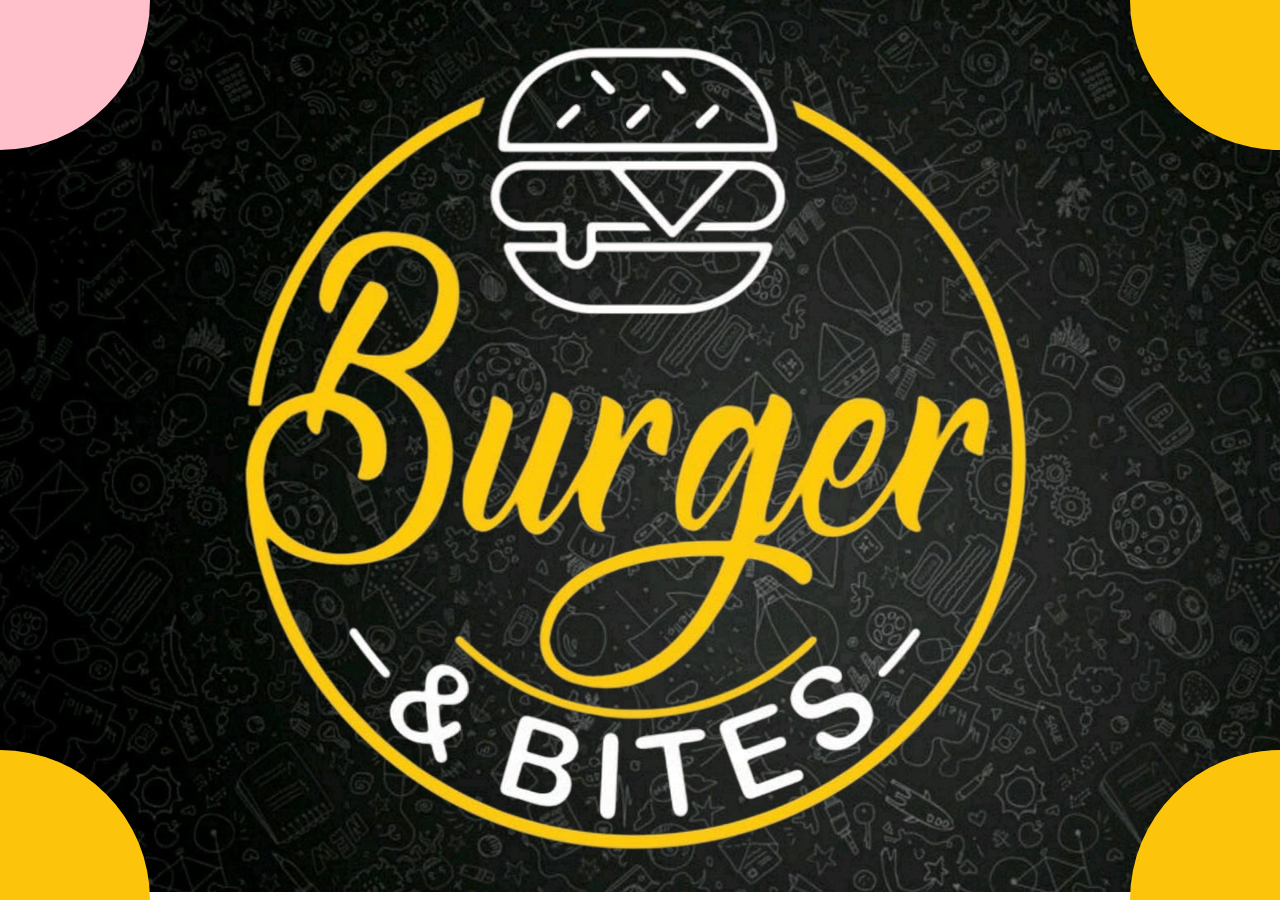
<file: index.html>
<!DOCTYPE html>
<html lang="en">
<head>
    <title>Burger and Bites</title>
    <link rel = "stylesheet" href = "CSS/Style.css">
</head>
<body>
    <div class = "Logo">
        <img  src = "Images/mainLogoRemovedBg.png">
    </div>

 <div class="grid grid-item1"></div>
 <div class="grid grid-item2"></div>
 <div class="grid grid-item3"></div>
 <div class="grid grid-item4"></div>
 


</body>
</html>
</file>
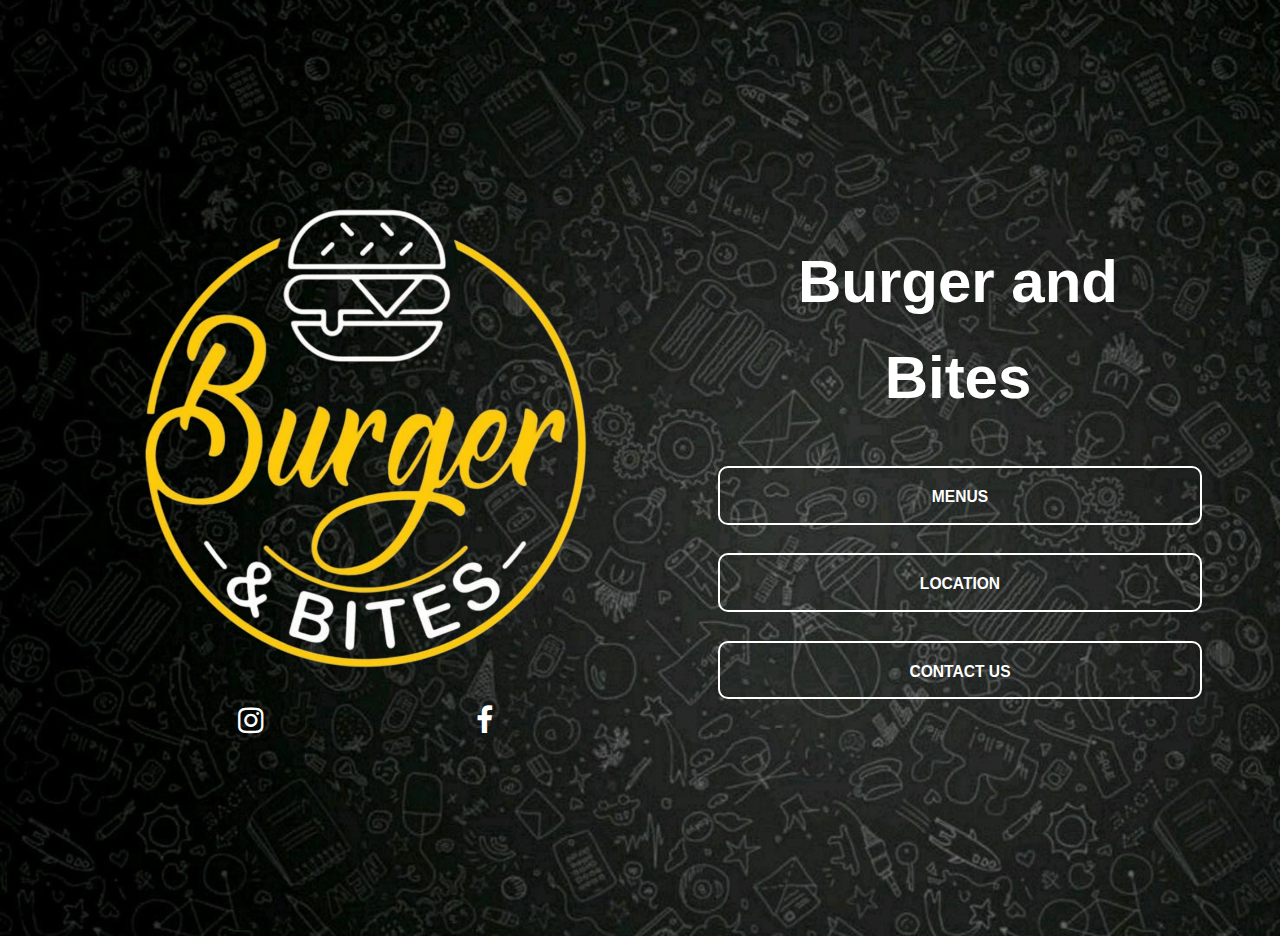
<file: V3/index.html>
<!DOCTYPE html>
<html lang="en">
<head>
  <meta charset="UTF-8">
  <meta name="viewport" content="width=device-width, initial-scale=1.0">
  <title>BURGER & BITES</title>
  <link rel="stylesheet" href="CSS/style.css">
  <link rel="stylesheet" href="https://cdnjs.cloudflare.com/ajax/libs/font-awesome/4.7.0/css/font-awesome.min.css">

</head>
<body>
  <div class = "grid-container">
    <div class="empty"></div>
    <div class="left">
      <div class="Logo">
        <img src="Images/mainLogoRemovedBg.png" height="500" width="500" alt="Burger and Bites Logo">
      </div>
      <a href="https://www.instagram.com/burger.and.bites?utm_source=ig_web_button_share_sheet&igsh=OGQ5ZDc2ODk2ZA==" class="fa fa-instagram"></a>
      <a href="https://www.facebook.com/profile.php?id=100090618771920&mibextid=hIlR13" class="fa fa-facebook"></a>
    </div>
    <div class="right">
      <h1 class="title">Burger and Bites</h1>
      <div class="NavBut" onclick="window.location.href='./menuNav.html'">
          <button type="button" class="but">
            <h3>MENUS</h3>
          </button>
      </div>
      <div class="NavBut"  onclick="window.location.href='https://maps.app.goo.gl/Y68H1bPoHRrZ4wAL7'">
          <button type="button" class="but">
            <h3>LOCATION</h3>
          </button>
      </div>
      <!--Need help with this drop down menu or if you have other ideas please let me know-->
      <div class="NavBut dropdown">
        <button onclick="toggleDropdown()" class="but"><h3>CONTACT US</h3></button>
        <div id="contactDropdown" class="dropdown-content">
          <a href="tel:+123456789">Call Us</a>
          <a href="mailto:info@burgerandbites.com">Email Us</a>
          <!-- Add more contact options as needed -->
        </div>
      </div>
    </div>
    <div class="empty"></div>
  </div>

  <script>
    function toggleDropdown() {
        var dropdown = document.getElementById('contactDropdown');
        if (dropdown) {
            dropdown.style.display = (dropdown.style.display === 'none' || dropdown.style.display === '') ? 'block' : 'none';
        }
    }

    var contactDropdownBtn = document.getElementById('contactDropdownBtn');
    if (contactDropdownBtn) {
        contactDropdownBtn.addEventListener('click', toggleDropdown);
    }

    window.onclick = function (event) {
        var dropdown = document.getElementById('contactDropdown');
        if (dropdown && !event.target.closest('.dropdown')) {
            dropdown.style.display = 'none';
        }
    }
</script>





</body>
</html>
</file>
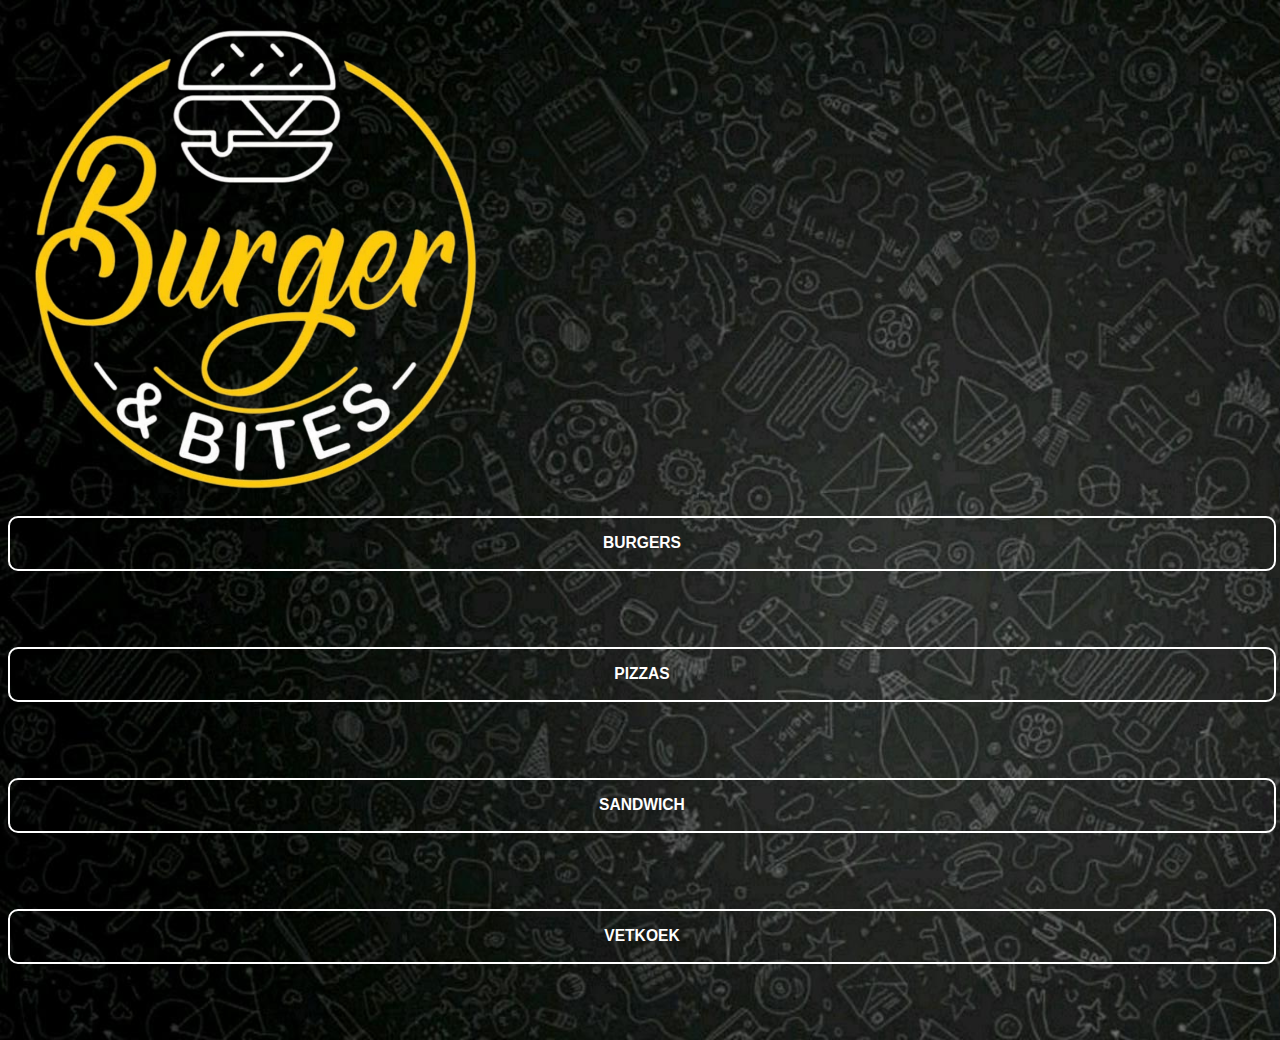
<file: V3/menuNav.html>
<!DOCTYPE html>
<html lang="en">
<head>
  <meta charset="UTF-8">
  <meta name="viewport" content="width=device-width, initial-scale=1.0">
  <title>BURGER & BITES</title>
  <link rel="stylesheet" href="CSS/style.css">
  <link href="https://cdn.jsdelivr.net/npm/bootstrap@5.3.2/dist/css/bootstrap.min.css" rel="stylesheet" integrity="sha384-T3c6CoIi6uLrA9TneNEoa7RxnatzjcDSCmG1MXxSR1GAsXEV/Dwwykc2MPK8M2HN" crossorigin="anonymous">
</head>
<body>
    <div class = "container mx-auto">
        <div class = "col-md-12 d-flex justify-content-center">
                <a href="./index.html">
                    <img src="./Images/mainLogoRemovedBg.png" height="500" width="500" alt="Burger and Bites Logo">
                </a>
            </div>
            <div class = "row-md-12 d-flex justify-content-center">
                <div class="NavBut" onclick="window.location.href='./menus/burgers.html'">
                    <button type="button" class="but">
                      <h3>BURGERS</h3>
                    </button>
                  </div>                  
                <div class="NavBut" onclick="window.location.href='./menus/pizzas.html'">
                    <button type="button" class="but">
                        <h3>PIZZAS</h3>
                    </button>
                </div>
                <div class="NavBut" onclick="window.location.href='./menus/sandwich.html'">
                    <button type="button" class="but">
                    <h3>SANDWICH</h3>
                </button>
                </div>
                <div class="NavBut" onclick="window.location.href='./menus/vetkoek.html'">
                    <button type="button" class="but">
                    <h3>VETKOEK</h3>
                </button>
                </div>
            </div>
        </div>
    </div>

    

    <script src="https://cdn.jsdelivr.net/npm/bootstrap@5.3.2/dist/js/bootstrap.bundle.min.js" integrity="sha384-C6RzsynM9kWDrMNeT87bh95OGNyZPhcTNXj1NW7RuBCsyN/o0jlpcV8Qyq46cDfL" crossorigin="anonymous"></script>
    <script src="https://cdn.jsdelivr.net/npm/@popperjs/core@2.11.8/dist/umd/popper.min.js" integrity="sha384-I7E8VVD/ismYTF4hNIPjVp/Zjvgyol6VFvRkX/vR+Vc4jQkC+hVqc2pM8ODewa9r" crossorigin="anonymous"></script>
    <script src="https://cdn.jsdelivr.net/npm/bootstrap@5.3.2/dist/js/bootstrap.min.js" integrity="sha384-BBtl+eGJRgqQAUMxJ7pMwbEyER4l1g+O15P+16Ep7Q9Q+zqX6gSbd85u4mG4QzX+" crossorigin="anonymous"></script>

</body>
</html>
</file>
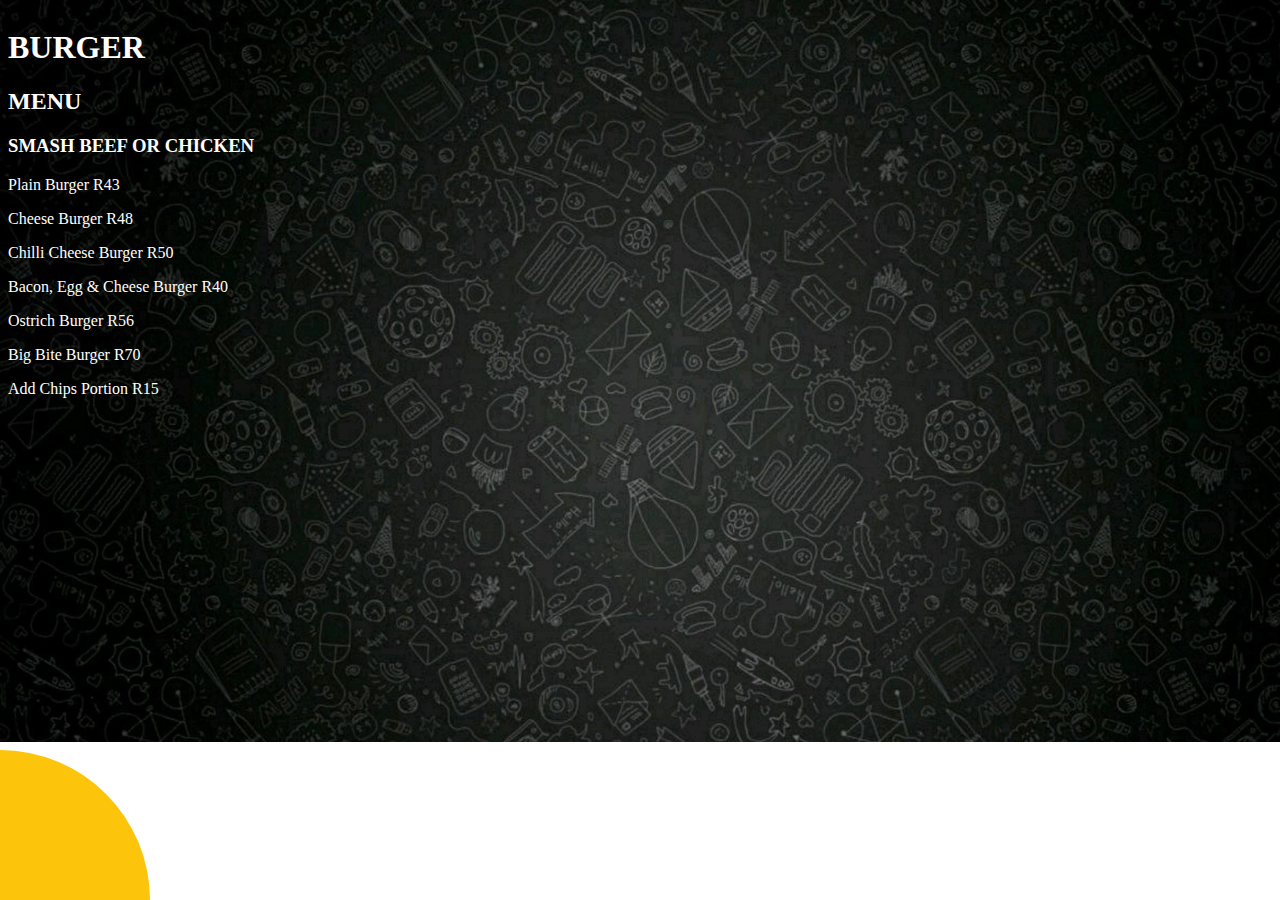
<file: V1/menus/burgers.html>
<!DOCTYPE html>
<html lang="en">
<head>
    <title>Burger and Bites</title>
    <link rel = "stylesheet" href = "../CSS/Style.css">
</head>
<body>
    <div class = "Logo">
        <!--<img  src = "Images/mainLogoRemovedBg.png">-->
    </div>


    <a href = "../../V1/index.html"><div class="grid grid-item3"></div></a>
 
    <h1>BURGER</h1>
    <h2>MENU</h2>

    <h3>SMASH BEEF OR CHICKEN</h3>
    
    <P>Plain Burger R43</P>
    <P>Cheese Burger R48</P>
    <P>Chilli Cheese Burger R50</P>
    <P>Bacon, Egg & Cheese Burger R40</P>
    <P>Ostrich Burger R56</P>
    <P>Big Bite Burger R70</P>
    <p>Add Chips Portion R15</p>



</body>
</html>
</file>
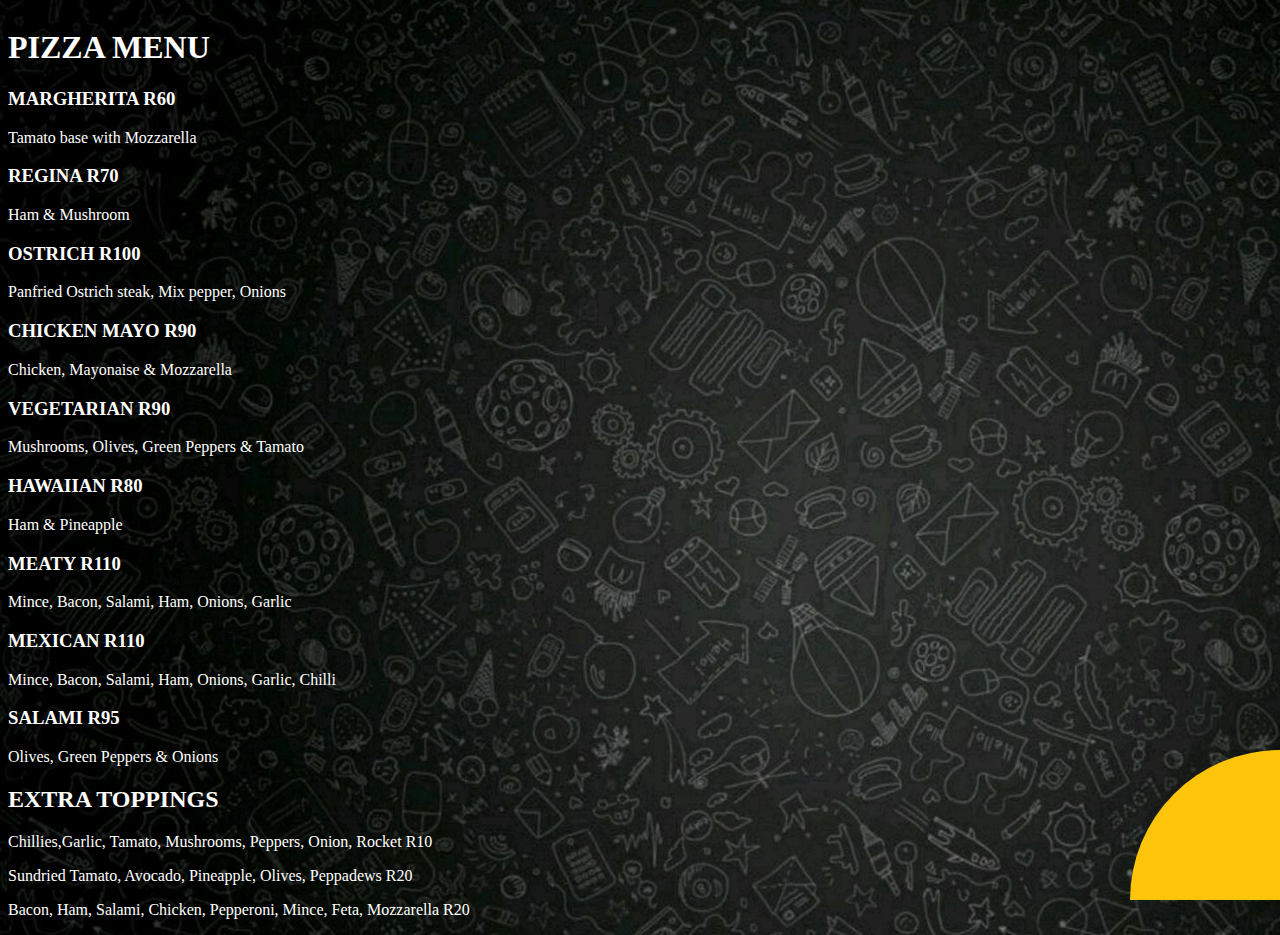
<file: V1/menus/pizzas.html>
<!DOCTYPE html>
<html lang="en">
<head>
    <title>Burger and Bites</title>
    <link rel = "stylesheet" href = "../CSS/Style.css">
</head>
<body>
    <div class = "Logo">
        <!--<img  src = "Images/mainLogoRemovedBg.png">-->
    </div>


    <a href = "../../V1/index.html"><div class="grid grid-item4"></div></a>
 
    <h1>PIZZA MENU</h1>
    

    <h3>MARGHERITA R60</h3>
    <p>Tamato base with Mozzarella</p>

    <h3>REGINA R70</h3>
    <p>Ham & Mushroom</p>

    <h3>OSTRICH R100</h3>
    <p>Panfried Ostrich steak, Mix pepper, Onions</p>

    <h3>CHICKEN MAYO R90</h3>
    <p>Chicken, Mayonaise & Mozzarella</p>

    <h3>VEGETARIAN R90</h3>
    <p>Mushrooms, Olives, Green Peppers & Tamato</p>

    <h3>HAWAIIAN R80</h3>
    <p>Ham & Pineapple</p>

    <h3>MEATY R110</h3>
    <p>Mince, Bacon, Salami, Ham, Onions, Garlic</p>

    <h3>MEXICAN R110</h3>
    <p>Mince, Bacon, Salami, Ham, Onions, Garlic, Chilli</p>

    <h3>SALAMI R95</h3>
    <p>Olives, Green Peppers & Onions</p>

    <h2>EXTRA TOPPINGS</h2>
    <p>Chillies,Garlic, Tamato, Mushrooms, Peppers, Onion, Rocket R10</p>
    <p>Sundried Tamato, Avocado, Pineapple, Olives, Peppadews R20</p>
    <p>Bacon, Ham, Salami, Chicken, Pepperoni, Mince, Feta, Mozzarella R20</p>
    

</body>
</html>
</file>
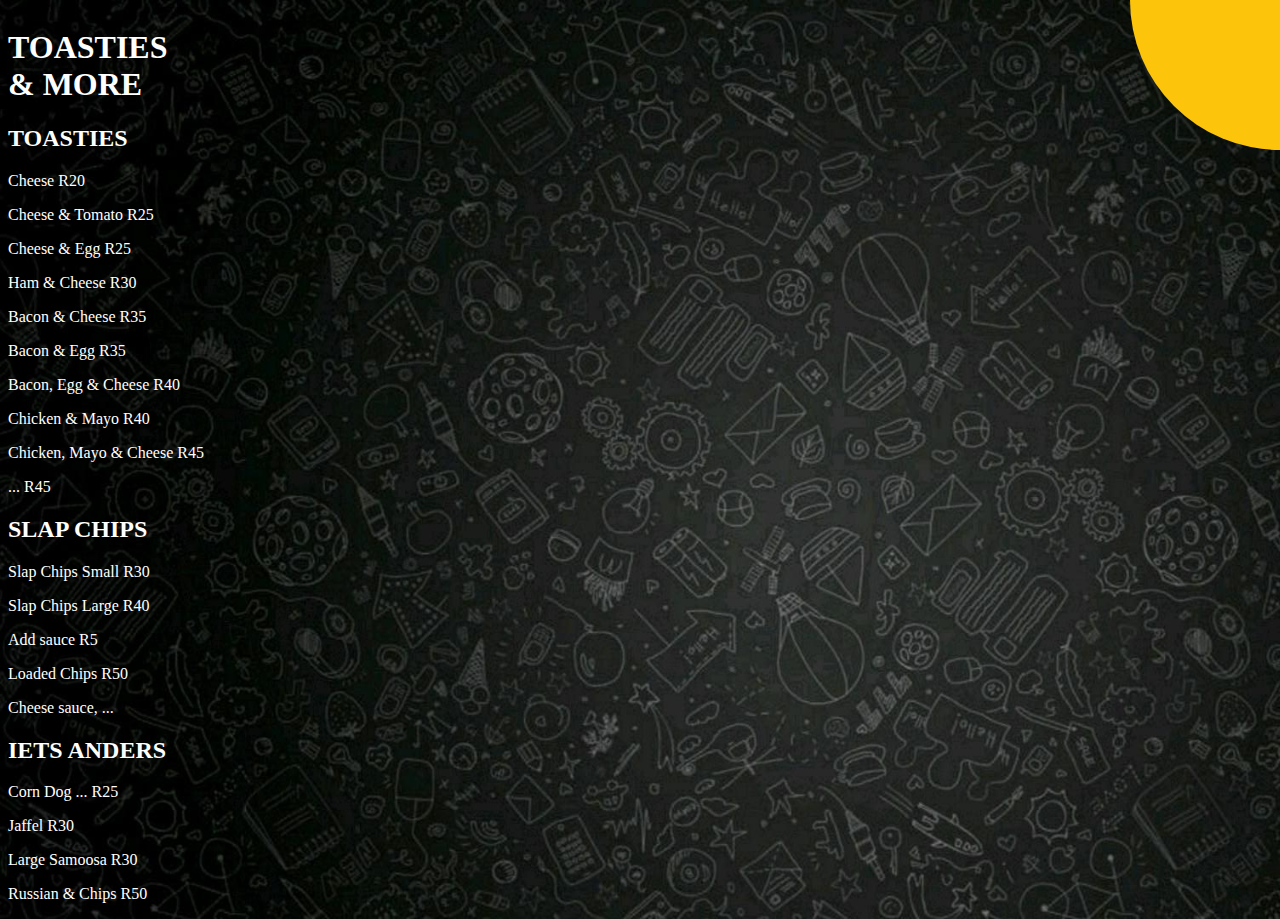
<file: V1/menus/sandwich.html>
<!DOCTYPE html>
<html lang="en">
<head>
    <title>Burger and Bites</title>
    <link rel = "stylesheet" href = "../CSS/Style.css">
</head>
<body>
    <div class = "Logo">
        <!--<img  src = "Images/mainLogoRemovedBg.png">-->
    </div>


    <a href = "../../V1/index.html"><div class="grid grid-item2"></div></a>

    <h1>TOASTIES <br> & MORE</h1>
    <h2>TOASTIES</h2>
    <p>Cheese R20</p>
    <p>Cheese & Tomato R25</p>
    <p>Cheese & Egg R25</p>
    <p>Ham & Cheese R30</p>
    <p>Bacon & Cheese R35</p>
    <p>Bacon & Egg R35</p>
    <p>Bacon, Egg & Cheese R40</p>
    <p>Chicken & Mayo R40</p>
    <p>Chicken, Mayo & Cheese R45</p>
    <p>... R45</p>

    <h2>SLAP CHIPS</h2>
    <p>Slap Chips Small R30</p>
    <p>Slap Chips Large R40</p>
    <p>Add sauce R5</p>
    <p>Loaded Chips R50</p>
    <p>Cheese sauce, ...</p>

    <h2>IETS ANDERS</h2>
    <p>Corn Dog ... R25</p>
    <p>Jaffel R30</p>
    <p>Large Samoosa R30</p>
    <p>Russian & Chips R50</p>



</body>
</html>
</file>
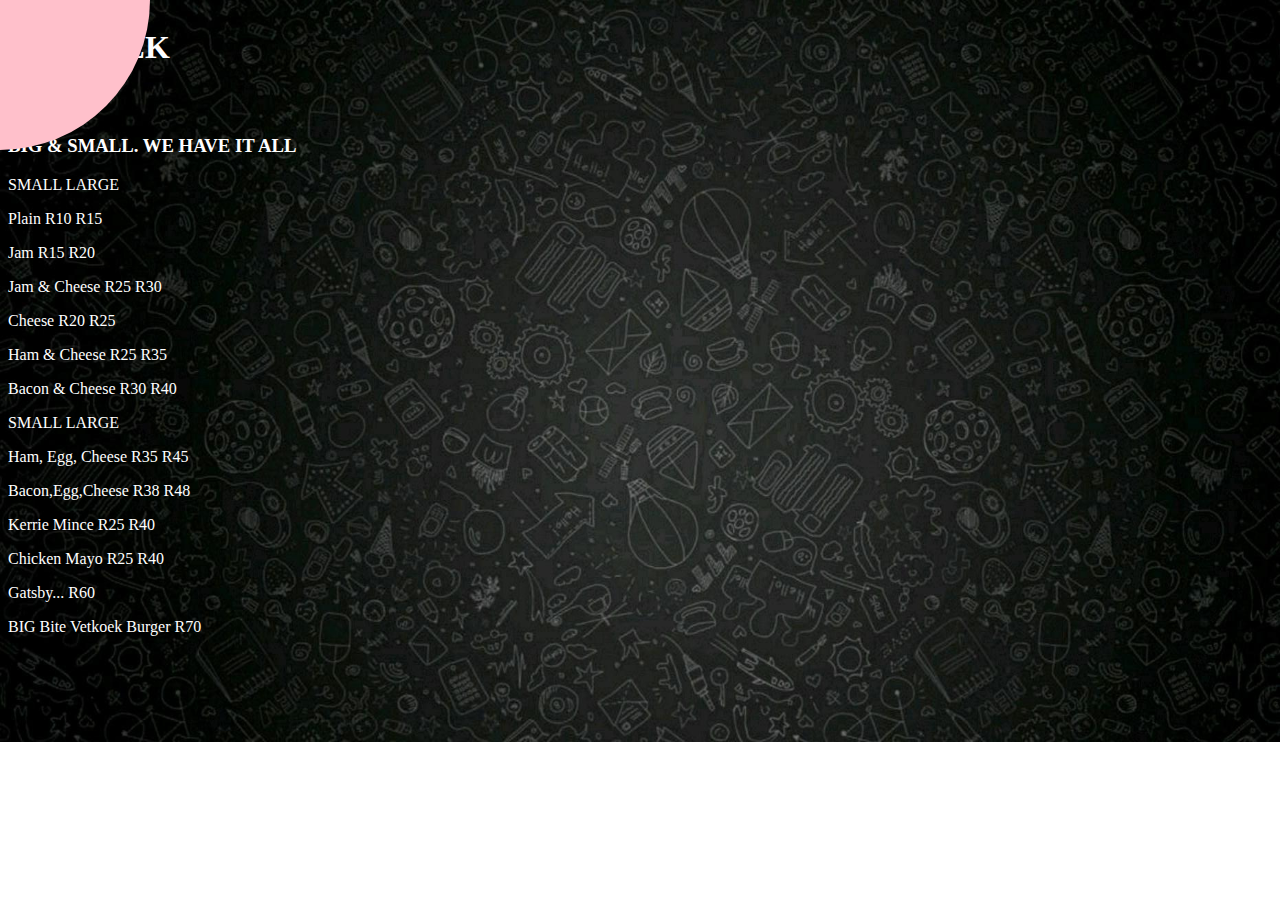
<file: V1/menus/vetkoek.html>
<!DOCTYPE html>
<html lang="en">
<head>
    <title>Burger and Bites</title>
    <link rel = "stylesheet" href = "../CSS/Style.css">
</head>
<body>
    <div class = "Logo">
        <!--<img  src = "Images/mainLogoRemovedBg.png">-->
    </div>

    <a href = "../../V1/index.html"><div class="grid grid-item1"></div></a>
 
 <h1>VETKOEK</h1>
 <h2>MENU</h2>

 <h3>BIG & SMALL. WE HAVE IT ALL</h3>
 <p>SMALL  LARGE</p> 
 <p>Plain R10  R15</p>
 <p>Jam R15 R20</p>
 <p>Jam & Cheese R25  R30</p>
 <p>Cheese R20  R25</p>
 <p>Ham & Cheese R25  R35</p>
 <p>Bacon & Cheese R30  R40</p>
 <p>SMALL  LARGE</p>
 <p>Ham, Egg, Cheese R35  R45</p>
 <p>Bacon,Egg,Cheese R38  R48</p>
 <p>Kerrie Mince R25  R40</p>
 <p>Chicken Mayo R25 R40</p>
 <p>Gatsby...  R60</p>
 <p>BIG Bite Vetkoek Burger R70</p>

</body>
</html>
</file>
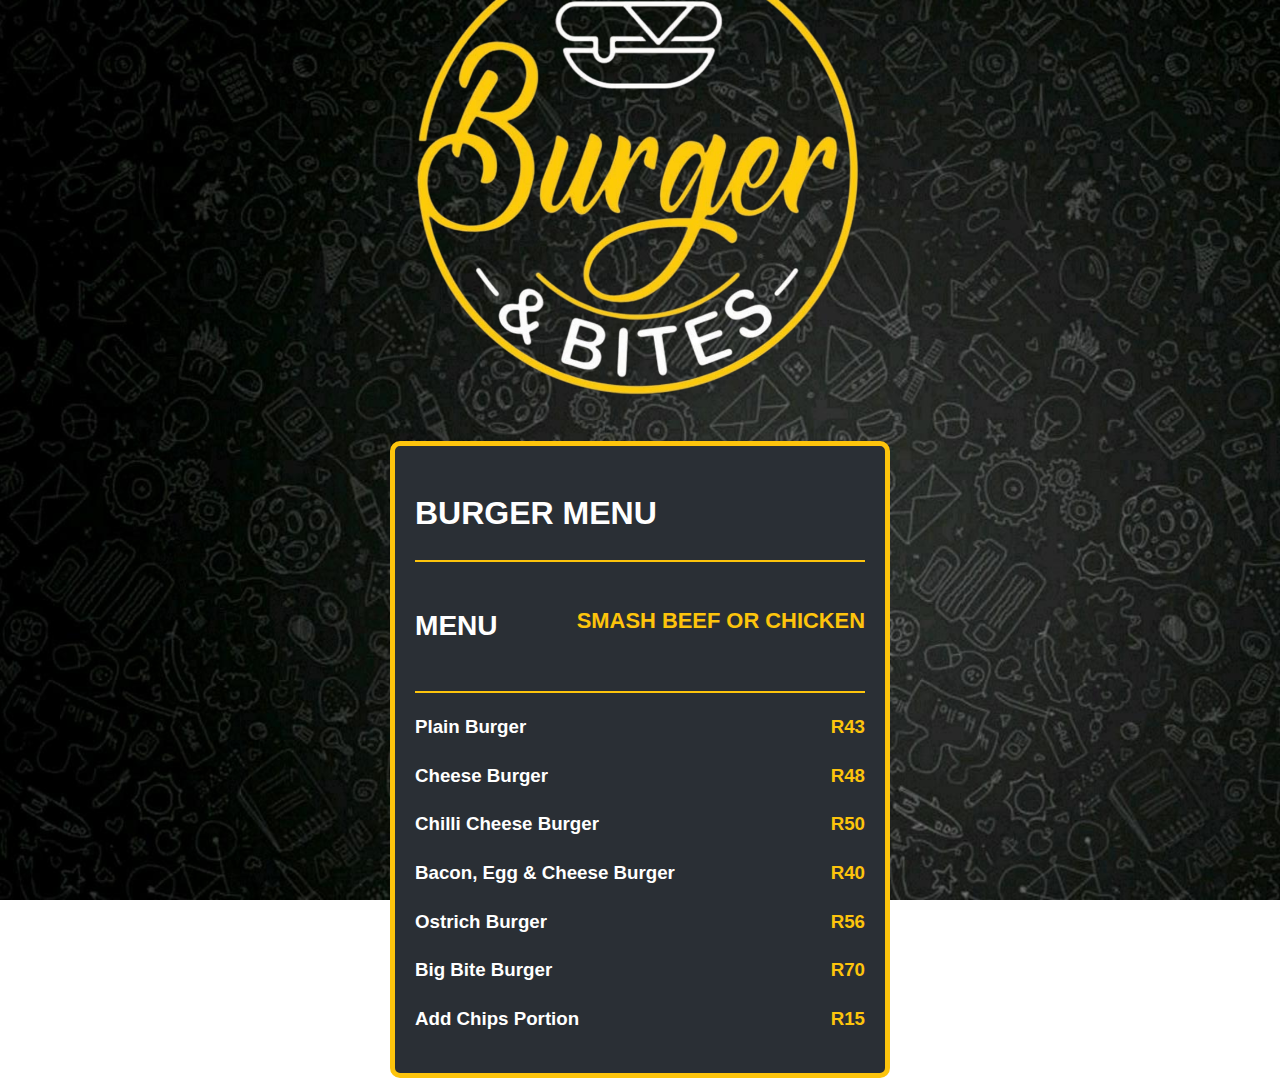
<file: V3/menus/burgers.html>
<!DOCTYPE html>
<html lang="en">
<head>
    <title>Burger and Bites</title>
    <link rel = "stylesheet" href = "../menus/CSS/style1.css">
    <link href="https://cdn.jsdelivr.net/npm/bootstrap@5.3.2/dist/css/bootstrap.min.css" rel="stylesheet" integrity="sha384-T3c6CoIi6uLrA9TneNEoa7RxnatzjcDSCmG1MXxSR1GAsXEV/Dwwykc2MPK8M2HN" crossorigin="anonymous">
</head>
<body>
<div class = "container mx-auto">
    <div class = "row-md-12 d-flex justify-content-center ">
        <div class = "front">
            <div class="NavBut1" onclick="window.location.href='../menuNav.html'">
                    <button type="button" class = "but">
                        <h3>BACK</h3>
                    </button>
            </div>
            <div class="Logo">
                <a href="../../V3/index.html">
                    <img src="../Images/mainLogoRemovedBg.png" height="500" width="500" alt="Burger and Bites Logo">
                </a>
            </div>
        </div>
        
 
        <div class = "col-md-10">
            <div class = "row">
                <div class="hrow">
                    <h1>BURGER MENU</h1>
                </div>
                <div class="hrow">
                    <h3 class="Food">
                    <span><h2>MENU</h2></span>
                    <span class = "price"><h3>SMASH BEEF OR CHICKEN</h3></span>
                    </h3>
                </div>
                <div class="irow">
                    <h3 class="Food">
                    <span>Plain Burger </span>
                    <span class = "price">R43</span>
                    </h3>
                </div>
                <div class="irow">
                    <h3 class="Food">
                    <span>Cheese Burger </span>
                    <span class = "price">R48</span>
                    </h3>
                </div>
                <div class="irow">
                    <h3 class="Food">
                    <span>Chilli Cheese Burger </span>
                    <span class = "price">R50</span>
                    </h3>
                </div>
                <div class="irow">
                    <h3 class="Food">
                    <span>Bacon, Egg & Cheese Burger </span>
                    <span class = "price">R40</span>
                    </h3>
                </div>
                <div class="irow">
                    <h3 class="Food">
                    <span>Ostrich Burger </span>
                    <span class = "price">R56</span>
                    </h3>
                </div>
                <div class="irow">
                    <h3 class="Food">
                    <span>Big Bite Burger </span>
                    <span class = "price">R70</span>
                    </h3>
                </div>
                <div class="irow">
                    <h3 class="Food">
                    <span>Add Chips Portion</span>
                    <span class = "price">R15</span>
                    </h3>
                </div>
            </div>
        </div>
    </div>
</div>
    <script src="https://cdn.jsdelivr.net/npm/bootstrap@5.3.2/dist/js/bootstrap.bundle.min.js" integrity="sha384-C6RzsynM9kWDrMNeT87bh95OGNyZPhcTNXj1NW7RuBCsyN/o0jlpcV8Qyq46cDfL" crossorigin="anonymous"></script>
    <script src="https://cdn.jsdelivr.net/npm/@popperjs/core@2.11.8/dist/umd/popper.min.js" integrity="sha384-I7E8VVD/ismYTF4hNIPjVp/Zjvgyol6VFvRkX/vR+Vc4jQkC+hVqc2pM8ODewa9r" crossorigin="anonymous"></script>
    <script src="https://cdn.jsdelivr.net/npm/bootstrap@5.3.2/dist/js/bootstrap.min.js" integrity="sha384-BBtl+eGJRgqQAUMxJ7pMwbEyER4l1g+O15P+16Ep7Q9Q+zqX6gSbd85u4mG4QzX+" crossorigin="anonymous"></script>

</body>
</html>
</file>
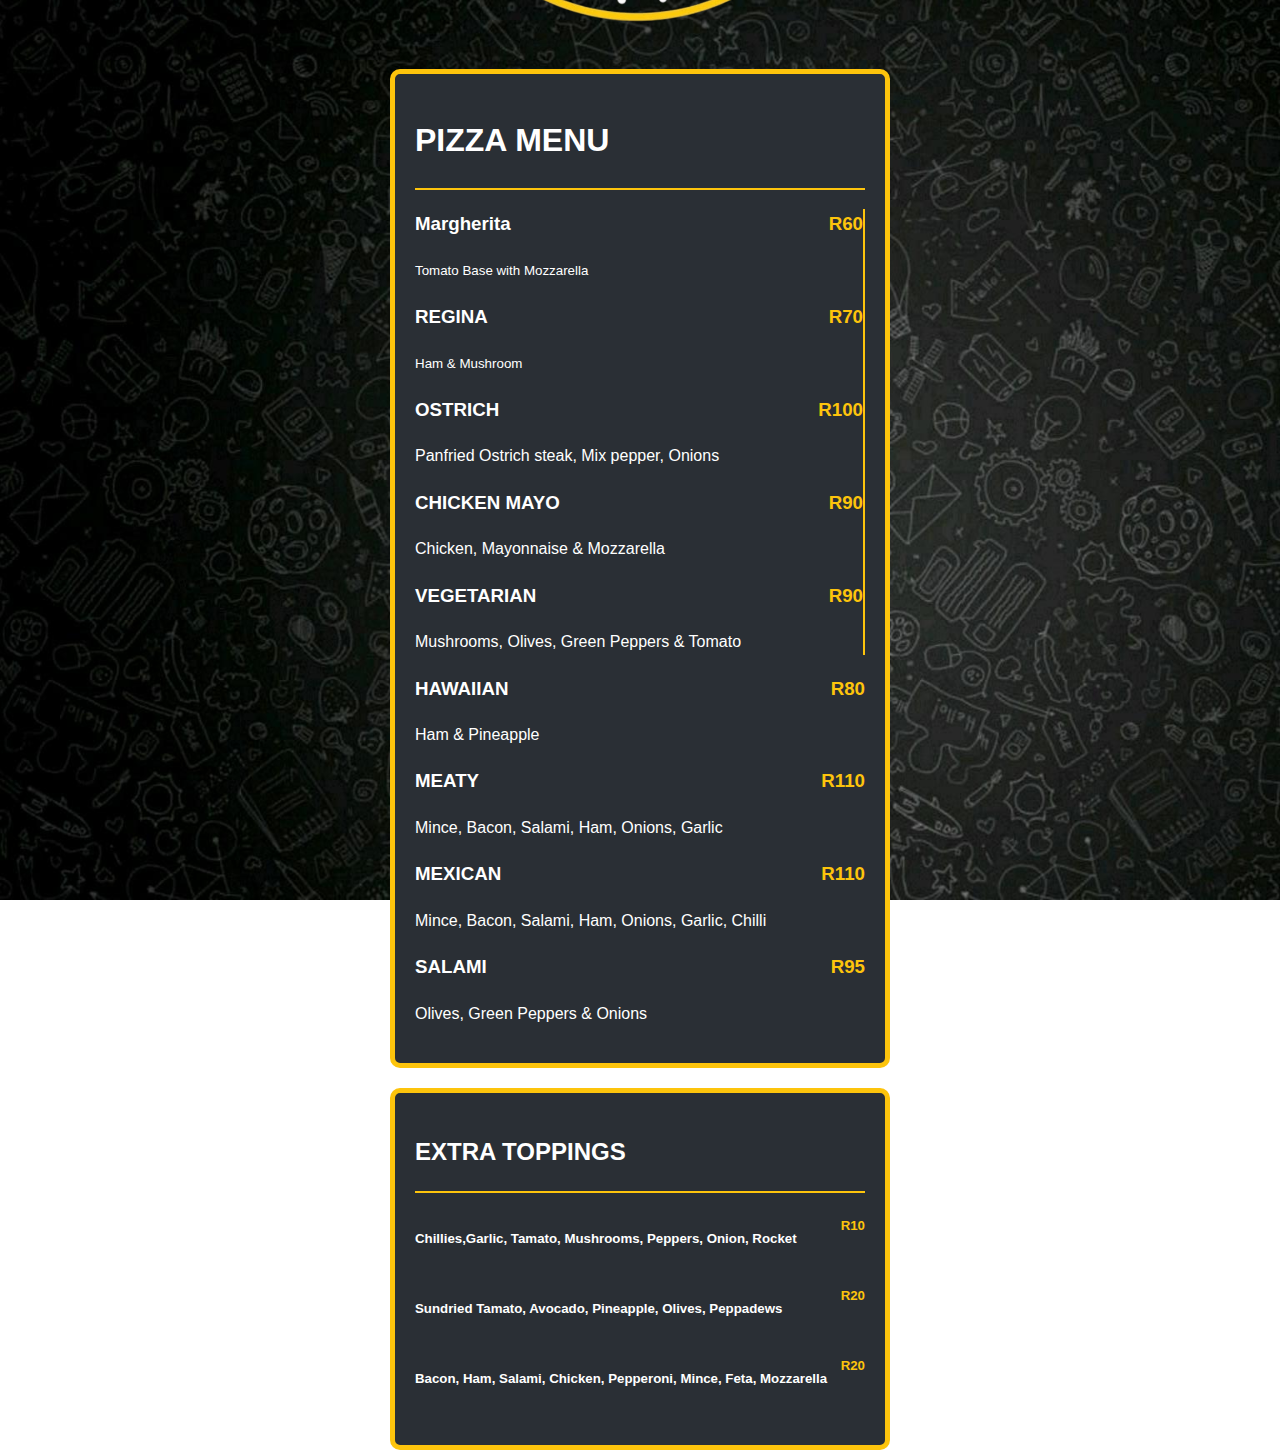
<file: V3/menus/pizzas.html>
<!DOCTYPE html>
<html lang="en">
<head>
    <title>Burger and Bites</title>
    <link rel = "stylesheet" href = "../menus/CSS/style1.css">
    <link href="https://cdn.jsdelivr.net/npm/bootstrap@5.3.2/dist/css/bootstrap.min.css" rel="stylesheet" integrity="sha384-T3c6CoIi6uLrA9TneNEoa7RxnatzjcDSCmG1MXxSR1GAsXEV/Dwwykc2MPK8M2HN" crossorigin="anonymous">
</head>
<body>
    <div class = "container mx-auto ">
        <div class = "row-md-12 d-flex justify-content-center ">
            <div class = "front">
                <div class="NavBut1" onclick="window.location.href='../menuNav.html'">
                    <button type="button" class = "but">
                        <h3>BACK</h3>
                    </button>
                </div>
                <div class="Logo">
                    <a href="../../V3/index.html">
                        <img src="../Images/mainLogoRemovedBg.png" height="500" width="500" alt="Burger and Bites Logo">
                    </a>
                </div>
            </div>
            <div class = "col-md-10">
                <div class = "row">
                    <div class="hrow">
                        <h1>PIZZA MENU</h1>
                    </div>
                    <div class = "col-md-6">
                        <div class="irow">
                            <h3 class="Food">
                            <span>Margherita</span>
                            <span class = "price">R60</span>
                            </h3>
                            <small>Tomato Base with Mozzarella</small>
                        </div>
                    
                        <div class="irow">
                            <h3 class="Food">
                            <span>REGINA</span>
                            <span class = "price">R70</span>
                            </h3>
                            <small>Ham & Mushroom</small>
                        </div>

                        <div class="irow">
                            <h3 class="Food">
                                <span>OSTRICH</span>
                                <span class="price">R100</span>
                            </h3>
                            <p>Panfried Ostrich steak, Mix pepper, Onions</p>
                        </div>
                        
                        <div class="irow">
                            <h3 class="Food">
                                <span>CHICKEN MAYO </span>
                                <span class="price">R90</span>
                            </h3>
                            <p>Chicken, Mayonnaise & Mozzarella</p>
                        </div>
                        
                        <div class="irow">
                            <h3 class="Food">
                                <span>VEGETARIAN </span>
                                <span class="price">R90</span>
                            </h3>
                            <p>Mushrooms, Olives, Green Peppers & Tomato</p>
                        </div>
                    </div>    
                    <div class = "col-md-6">
                        <div class="irow">
                            <h3 class="Food">
                                <span>HAWAIIAN </span>
                                <span class="price">R80</span>
                            </h3>
                            <p>Ham & Pineapple</p>
                        </div>
                        
                        <div class="irow">
                            <h3 class="Food">
                                <span>MEATY</span>
                                <span class="price">R110</span>
                            </h3>
                            <p>Mince, Bacon, Salami, Ham, Onions, Garlic</p>
                        </div>
                        
                        <div class="irow">
                            <h3 class="Food">
                                <span>MEXICAN</span>
                                <span class="price">R110</span>
                            </h3>
                            <p>Mince, Bacon, Salami, Ham, Onions, Garlic, Chilli</p>
                        </div>
                        
                        <div class="irow">
                            <h3 class="Food">
                                <span>SALAMI</span>
                                <span class="price">R95</span>
                            </h3>
                            <p>Olives, Green Peppers & Onions</p>
                        </div>
                    </div>  
                </div>    
                <div class = "extras mt-4">
                    <div class = "hrow">
                        <h2>EXTRA TOPPINGS</h2>
                    </div>
                    <h5 class="Food">
                        <p>Chillies,Garlic, Tamato, Mushrooms, Peppers, Onion, Rocket</p>
                        <span class="price"> R10</span>
                    </h5>
                    <h5 class="Food">
                        <p>Sundried Tamato, Avocado, Pineapple, Olives, Peppadews</p>
                        <span class="price">  R20</span>
                    </h5>
                    <h5 class="Food">
                        <p>Bacon, Ham, Salami, Chicken, Pepperoni, Mince, Feta, Mozzarella</p>
                        <span class="price"> R20</span>
                    </h5>
                    
                    
                </div>
            </div>  
        </div>  
    </div>
    <script src="https://cdn.jsdelivr.net/npm/bootstrap@5.3.2/dist/js/bootstrap.bundle.min.js" integrity="sha384-C6RzsynM9kWDrMNeT87bh95OGNyZPhcTNXj1NW7RuBCsyN/o0jlpcV8Qyq46cDfL" crossorigin="anonymous"></script>
    <script src="https://cdn.jsdelivr.net/npm/@popperjs/core@2.11.8/dist/umd/popper.min.js" integrity="sha384-I7E8VVD/ismYTF4hNIPjVp/Zjvgyol6VFvRkX/vR+Vc4jQkC+hVqc2pM8ODewa9r" crossorigin="anonymous"></script>
    <script src="https://cdn.jsdelivr.net/npm/bootstrap@5.3.2/dist/js/bootstrap.min.js" integrity="sha384-BBtl+eGJRgqQAUMxJ7pMwbEyER4l1g+O15P+16Ep7Q9Q+zqX6gSbd85u4mG4QzX+" crossorigin="anonymous"></script>

</body>
</html>
</file>
<file: CSS/Style.css>
body {
    background-image: url("/Images/background.jpg");
    background-size: cover;
    background-repeat: no-repeat;
    color: #ffffff; 
}
.Logo{
    display: grid;
    place-items: center;
}

  .grid {
    position: absolute;
    width: 150px;
    height: 150px;
    transition: background-color 0.2s ease-in-out;
    background-color: #fdc40c;
  }
  .grid:hover {
    background-color: pink;
  }
  .grid-item1 {
    top: 0;
    left: 0;
    border-radius: 0 0 100% 0;
    
  }
  .grid-item2 {
    top: 0;
    right: 0;
    border-radius: 0 0 0 100%;
  }
  .grid-item3 {
    bottom: 0;
    left: 0;
    border-radius: 0 100% 0 0;
  }
  .grid-item4 {
    bottom: 0;
    right: 0;
    border-radius: 100% 0 0 0;
  }
</file>
<file: V3/CSS/style.css>
body {
    background-image: url("../Images/background.jpg");
    background-size: cover;
    color: #ffffff;
    font-family: Arial, sans-serif;
    line-height: 1.6; 
}

.title{
    width: 100%;
    text-align: center;
}

.grid-container {
    display: grid;
    grid-template-columns: auto auto auto auto;
    gap: 100px;
    padding: 10px;
    height: 100vh; /* 100% of the viewport height */
    width: 100vw; /* 100% of the viewport width */
    align-items: center; /* Center items vertically */
    justify-content: center; /* Center items horizontally */
  }

  .grid-container > div {
    text-align: center;
    padding: 20px 0;
    font-size: 30px;
  }

  .dropdown {
    position: relative;
    display: inline-block;
  }
  
  .dropdown-content {
    display: none;
    position: absolute;
    background-color: #2a2f35;
    box-shadow: 0 8px 16px rgba(0, 0, 0, 0.2);
    z-index: 1;
  }
  
  .dropdown-content a {
    padding: 12px 16px;
    display: block;
    cursor: pointer;
    color: #ffffff; /* Set the text color for dropdown items */
    text-decoration: none; /* Remove default underline for links */
  }
  
  .dropdown-content a:hover {
    background-color: #fdc40c;
    color: #2a2f35; /* Change text color on hover */
  }

.Lrow{
    border:5px solid #fdc40c ;
}

  .but{
    background-color: transparent;
    color: #ffffff;
    border: none !important;
    text-decoration: none;

  }

  .NavBut {
    background-color: transparent;
    border: 2px solid #fff;
    border-radius: 10px;
    cursor: pointer;
    overflow: hidden;
    outline: none;
    color: #ffffff;
    text-decoration: none;
    width: 100%;
    margin-bottom: 6%;
    transition: border-color 0.3s ease; /* Add a smooth transition effect for border color */
    text-align: center;
  }

  .NavBut:hover {
    border-color: #fdc40c;
  }
.fa {
  overflow: hidden;
  outline: none;
  color: #ffffff;
  text-decoration: none;
    width: 45%;
}

.row {
  background-color: #2a2f35; /* Darker grey background color for container */
  border: 5px solid #fdc40c; /* Yellow border color */
  padding: 20px;
  border-radius: 10px; /* Optional: Add rounded corners */
  margin-top: 20px; /* Optional: Add some margin at the top */
  color:#fff;
}


/* Add a solid line between columns */
.col-md-6 {
  border-right: 2px solid #fdc40c;
}

/* Remove right border from the last column to avoid extra line */
.col-md-6:last-child {
  border-right: none;
}
</file>
<file: V1/CSS/Style.css>
body {
    background-image: url("../Images/background.jpg");
    background-size: cover;
    background-repeat: no-repeat;
    color: #ffffff; 
}
.Logo{
    display: grid;
    place-items: center;
}

  .grid {
    position: absolute;
    width: 150px;
    height: 150px;
    transition: background-color 0.2s ease-in-out;
    background-color: #fdc40c;
  }
  .grid:hover {
    background-color: pink;
  }
  .grid-item1 {
    top: 0;
    left: 0;
    border-radius: 0 0 100% 0;
    
  }
  .grid-item2 {
    top: 0;
    right: 0;
    border-radius: 0 0 0 100%;
  }
  .grid-item3 {
    bottom: 0;
    left: 0;
    border-radius: 0 100% 0 0;
  }
  .grid-item4 {
    bottom: 0;
    right: 0;
    border-radius: 100% 0 0 0;
  }
</file>
<file: V3/menus/CSS/style1.css>
body {
    background-image: url("../Images/background.jpg");
    background-size: cover;
    background-repeat: no-repeat;
    color: #ffffff;
    font-family: Arial, sans-serif;
    line-height: 1.6; 
    height: 100vh; /* 100% of the viewport height */
    display: flex;
    align-items: center;
    justify-content: center;
    margin: 0; /* Remove default margin */
}

/*Pizza's*/
  .Food{
    display: flex;
    justify-content:space-between;
    border-bottom :#fff;
  }

  .hrow{
    margin-bottom: 3%;
    border-bottom: 2px solid #fdc40c;
  }
  .irow{
    margin-bottom: 3%;
  }
  
  .row {
    background-color: #2a2f35; /* Darker grey background color for container */
    border: 5px solid #fdc40c; /* Yellow border color */
    padding: 20px;
    border-radius: 10px; /* Optional: Add rounded corners */
    margin-top: 20px; /* Optional: Add some margin at the top */
    color:#fff;
  }

  .price{
    color: #fdc40c;
  }
  
  .extras{
    background-color: #2a2f35; /* Darker grey background color for container */
    border: 5px solid #fdc40c; /* Yellow border color */
    padding: 20px;
    border-radius: 10px; /* Optional: Add rounded corners */
    margin-top: 20px; /* Optional: Add some margin at the top */
    color:#fff;
  }
  
  /* Add a solid line between columns */
  .col-md-6 {
    border-right: 2px solid #fdc40c;
  }
  
  /* Remove right border from the last column to avoid extra line */
  .col-md-6:last-child {
    border-right: none;
  }

.but{
    background-color: transparent;
    color: #ffffff;
    border: none !important;
    text-decoration: none;

  }

.NavBut1{
  background-color: transparent;
    border: 5px solid #fdc40c;
    border-radius: 10px;
    cursor: pointer;
    overflow: hidden;
    outline: none;
    color: #ffffff;
    text-decoration: none;
    width: 100%;
    margin-bottom: 6%;
    transition: border-color 0.3s ease; /* Add a smooth transition effect for border color */
    text-align: center;
}

  .NavBut1:hover {
    border-color: #fff;
  }
</file>
